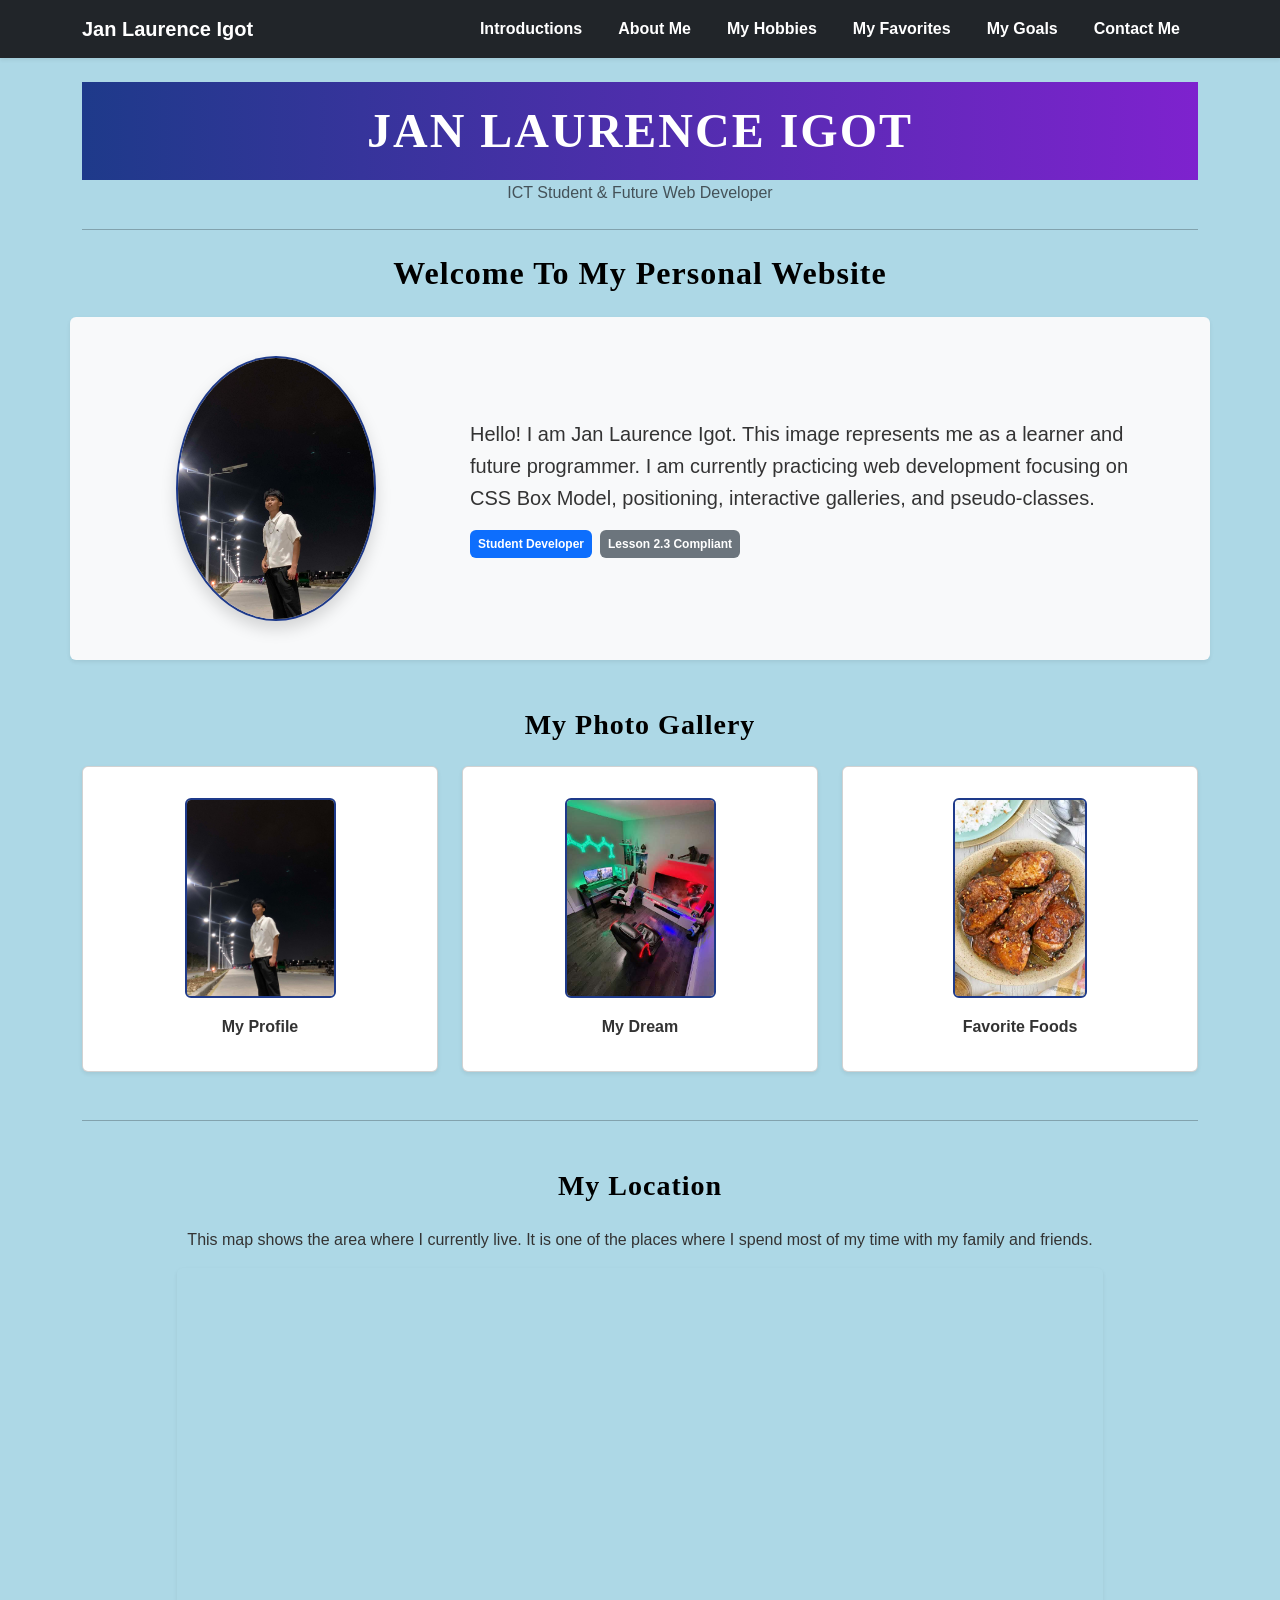
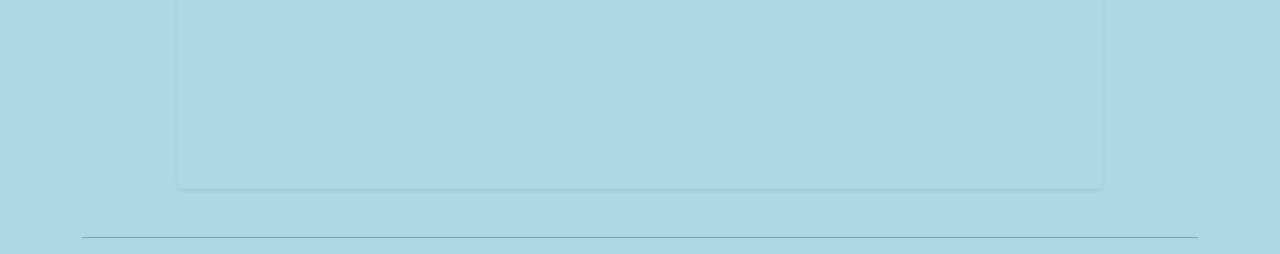
<file: index.html>
<!DOCTYPE html>
<html lang="en">

<head>
    <meta charset="UTF-8">
    <meta name="viewport" content="width=device-width, initial-scale=1.0">
    <title>Home - Jan Laurence Igot</title>
    <!-- Bootstrap 5 CSS CDN -->
    <link href="https://cdn.jsdelivr.net/npm/bootstrap@5.3.3/dist/css/bootstrap.min.css" rel="stylesheet">
    <link rel="stylesheet" href="style.css">
</head>

<body>

    <!-- Responsive Navigation Bar -->
    <nav class="navbar navbar-expand-lg navbar-dark bg-dark shadow-sm">
        <div class="container">
            <a class="navbar-brand fw-bold" href="index.html">Jan Laurence Igot</a>
            <button class="navbar-toggler" type="button" data-bs-toggle="collapse" data-bs-target="#navbarNav" aria-controls="navbarNav" aria-expanded="false" aria-label="Toggle navigation">
                <span class="navbar-toggler-icon"></span>
            </button>
            <div class="collapse navbar-collapse" id="navbarNav">
                <ul class="navbar-nav ms-auto">
                    <li class="nav-item"><a class="nav-link active" href="index.html">Introductions</a></li>
                    <li class="nav-item"><a class="nav-link" href="about.html">About Me</a></li>
                    <li class="nav-item"><a class="nav-link" href="hobbies.html">My Hobbies</a></li>
                    <li class="nav-item"><a class="nav-link" href="favorites.html">My Favorites</a></li>
                    <li class="nav-item"><a class="nav-link" href="goals.html">My Goals</a></li>
                    <li class="nav-item"><a class="nav-link" href="contact.html">Contact Me</a></li>
                </ul>
            </div>
        </div>
    </nav>

    <!-- Main Header -->
    <header class="container text-center my-4">
        <h1 id="main-header" class="display-5 fw-bold">Jan Laurence Igot</h1>
        <p class="text-muted">ICT Student & Future Web Developer</p>
    </header>

    <div class="container"><hr></div>

    <!-- Welcome Section -->
    <section class="container my-4">
        <h2 class="section-title text-center mb-4">Welcome to My Personal Website</h2>

        <!-- Profile Info Section using Bootstrap Grid -->
        <div class="row align-items-center bg-light p-4 rounded shadow-sm">
            <div class="col-lg-4 text-center mb-3 mb-lg-0">
                <img src="08c49234-a250-40e4-8453-442397853b88.jpeg" 
                     alt="My Profile Picture" 
                     class="img-fluid rounded-circle shadow" style="max-width: 200px;">
            </div>
            <div class="col-lg-8">
                <p class="fs-5">
                    Hello! I am Jan Laurence Igot. This image represents me as a learner and future programmer.
                    I am currently practicing web development focusing on CSS Box Model, positioning, interactive galleries, and pseudo-classes.
                </p>
                <!-- Lesson Badges -->
                <div class="d-flex gap-2 mt-3">
                    <span class="badge bg-primary p-2">Student Developer</span>
                    <span class="badge bg-secondary p-2">Lesson 2.3 Compliant</span>
                </div>
            </div>
        </div>
    </section>

    <!-- Photo Gallery Section -->
    <section class="container my-5">
        <h3 class="section-title text-center mb-4">My Photo Gallery</h3>

        <div class="row g-4">
            <div class="col-md-4">
                <div class="card h-150 shadow-sm text-center p-3">
                    <img src="08c49234-a250-40e4-8453-442397853b88.jpeg" alt="Jan Laurence Profile Photo" class="img-fluid rounded mb-2" style="height: 200px; object-fit: cover;">
                    <p class="fw-semibold mt-2">My Profile</p>
                </div>
            </div>
            <div class="col-md-4">
                <div class="card h-150 shadow-sm text-center p-3">
                    <img src="704df274-bf79-4cae-867c-a2743c967396.jpeg" alt="Gaming setup" class="img-fluid rounded mb-2" style="height: 200px; object-fit: cover;">
                    <p class="fw-semibold mt-2">My Dream</p>
                </div>
            </div>
            <div class="col-md-4">
                <div class="card h-150 shadow-sm text-center p-3">
                    <img src="41ea16a8-0aaa-4456-8630-a6b5d7296fef.jpeg" alt="Plate of Chicken Adobo" class="img-fluid rounded mb-2" style="height: 200px; object-fit: cover;">
                    <p class="fw-semibold mt-2">Favorite Foods</p>
                </div>
            </div>
        </div>
    </section>

    <div class="container"><hr></div>

    <!-- Location Section -->
    <section class="container my-5">
        <h3 class="section-title text-center mb-4">My Location</h3>

        <div class="row justify-content-center">
            <div class="col-lg-10">
                <p class="text-center mb-3">
                    This map shows the area where I currently live.
                    It is one of the places where I spend most of my time
                    with my family and friends.
                </p>
                <div class="ratio ratio-16x9 shadow-sm rounded overflow-hidden">
                    <iframe
                        src="https://www.google.com/maps/embed?pb=!3m2!1sen!2sph!4v1785842891712!5m2!1sen!2sph!6m8!1m7!1s-vKvbYfsFs3KCeFEG4GMtw!2m2!1d10.27804151934083!2d123.9639719937064!3f344.29308322148194!4f1.994203892121817!5f0.7820865974627469"
                        width="100%"
                        height="450"
                        style="border:0;"
                        allowfullscreen=""
                        loading="lazy"
                        referrerpolicy="strict-origin-when-cross-origin">
                    </iframe>
                </div>
            </div>
        </div>
    </section>

    <div class="container"><hr></div>

    <!-- Bootstrap 5 JS Bundle CDN -->
    <script src="https://cdn.jsdelivr.net/npm/bootstrap@5.3.3/dist/js/bootstrap.bundle.min.js"></script>
</body>
</html>
</file>
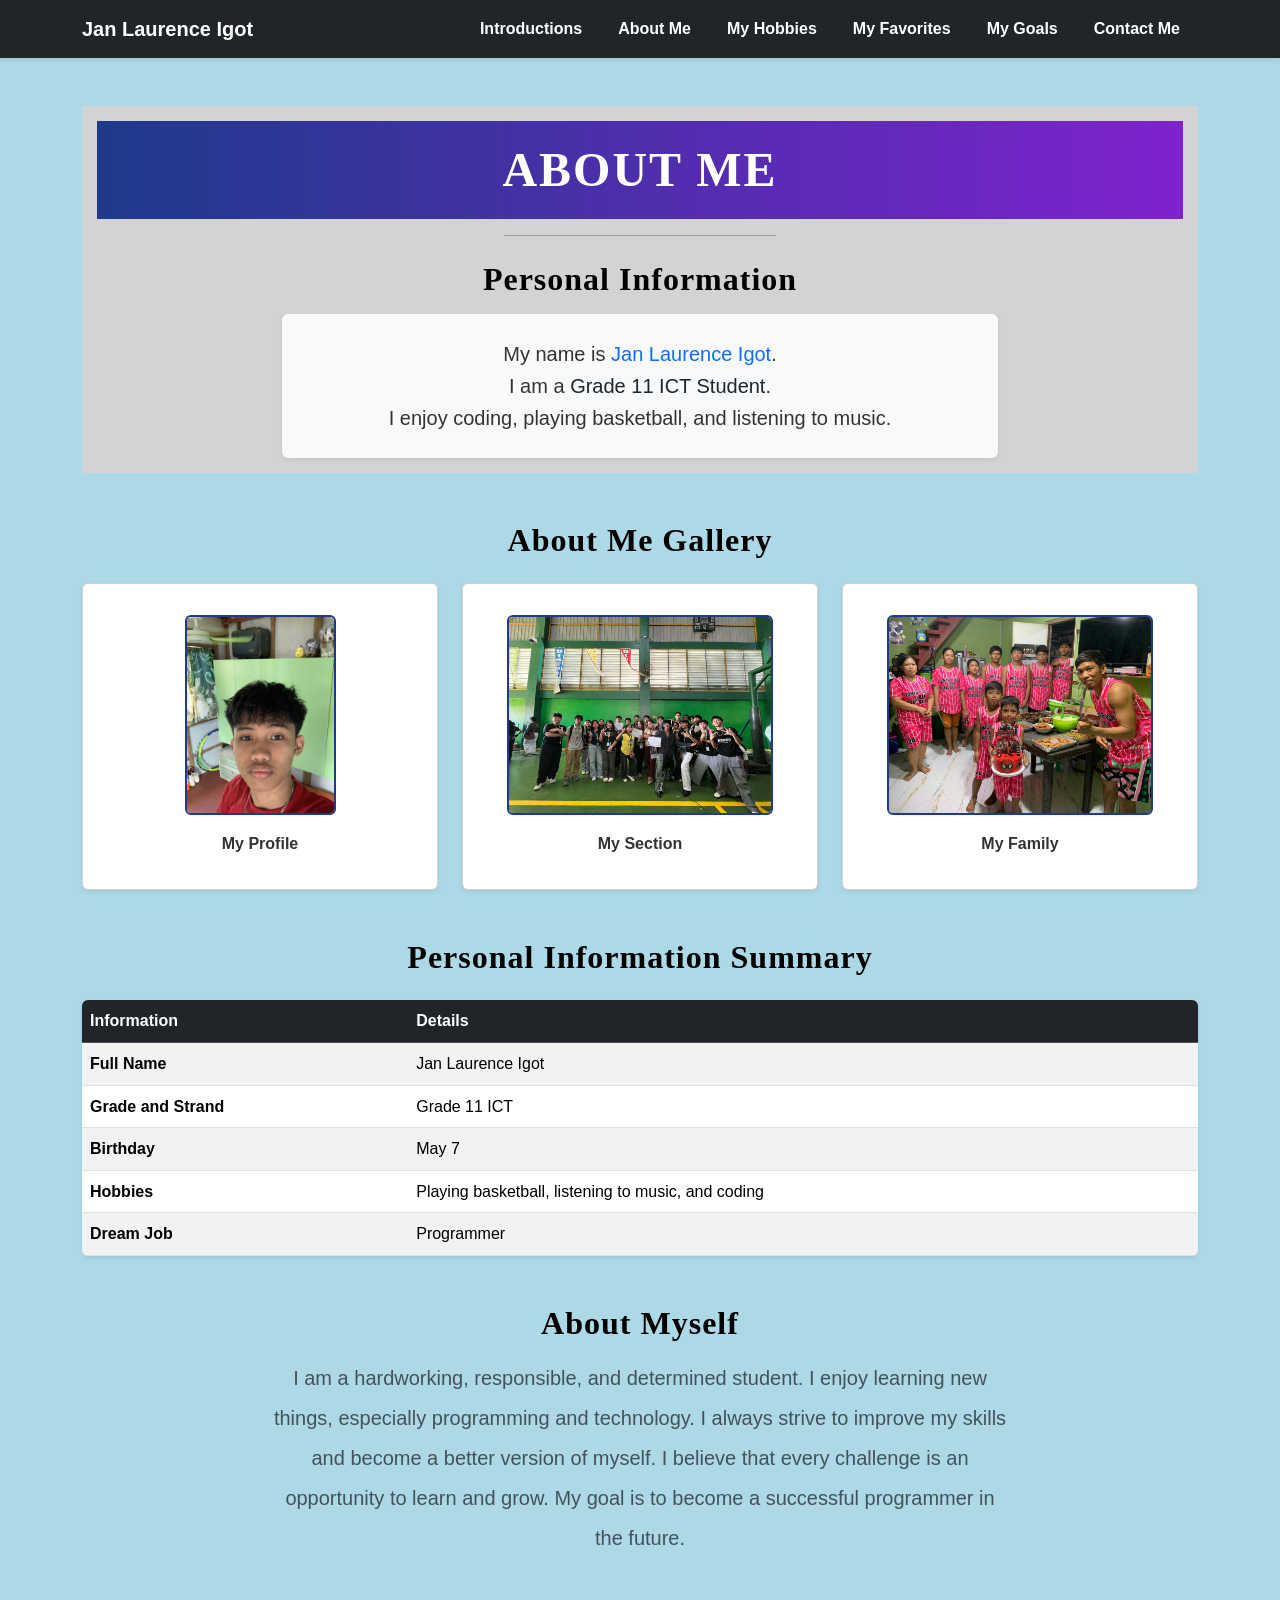
<file: about.html>
<!DOCTYPE html>
<html lang="en">

<head>
  <meta charset="UTF-8">
  <meta name="viewport" content="width=device-width, initial-scale=1.0">
  <title>About Me - Jan Laurence Igot</title>
  <!-- Bootstrap 5 CSS CDN -->
  <link href="https://cdn.jsdelivr.net/npm/bootstrap@5.3.3/dist/css/bootstrap.min.css" rel="stylesheet">
  <link rel="stylesheet" href="style.css">
</head>

<body>

  <!-- Responsive Navigation Bar -->
  <nav class="navbar navbar-expand-lg navbar-dark bg-dark shadow-sm">
    <div class="container">
      <a class="navbar-brand fw-bold" href="index.html">Jan Laurence Igot</a>
      <button class="navbar-toggler" type="button" data-bs-toggle="collapse" data-bs-target="#navbarNav" aria-controls="navbarNav" aria-expanded="false" aria-label="Toggle navigation">
          <span class="navbar-toggler-icon"></span>
      </button>
      <div class="collapse navbar-collapse" id="navbarNav">
          <ul class="navbar-nav ms-auto">
              <li class="nav-item"><a class="nav-link" href="index.html">Introductions</a></li>
              <li class="nav-item"><a class="nav-link active" href="about.html">About Me</a></li>
              <li class="nav-item"><a class="nav-link" href="hobbies.html">My Hobbies</a></li>
              <li class="nav-item"><a class="nav-link" href="favorites.html">My Favorites</a></li>
              <li class="nav-item"><a class="nav-link" href="goals.html">My Goals</a></li>
              <li class="nav-item"><a class="nav-link" href="contact.html">Contact Me</a></li>
          </ul>
      </div>
    </div>
  </nav>

  <main class="container my-5">

    <!-- Personal Information Section -->
    <section id="about" class="mb-5 text-center">
      <h1 id="main-header" class="display-5 fw-bold mb-3">About Me</h1>
      <hr class="w-25 mx-auto mb-4">

      <h2 class="section-title mb-3">Personal Information</h2>
      
      <div class="row justify-content-center">
        <div class="col-lg-8">
          <div class="card shadow-sm p-4 bg-light border-0">
            <p class="lead mb-0">
              My name is <b class="text-primary">Jan Laurence Igot</b>.<br>
              I am a <b class="text-dark">Grade 11 ICT Student</b>.<br>
              I enjoy coding, playing basketball, and listening to music.
            </p>
          </div>
        </div>
      </div>
    </section>

    <!-- About Me Gallery Section -->
    <section class="mb-5">
      <h2 class="section-title text-center mb-4">About Me Gallery</h2>

      <div class="row g-4">
        <div class="col-md-4">
          <div class="card h-100 shadow-sm text-center p-3">
            <img src="a3cda980-d5c3-46c0-9ae6-7ce28dd5495e.jpeg" alt="Jan Laurence Igot profile picture" class="img-fluid rounded mb-2" style="height: 200px; object-fit: cover;">
            <p class="fw-semibold mt-2">My Profile</p>
          </div>
        </div>
        <div class="col-md-4">
          <div class="card h-100 shadow-sm text-center p-3">
            <img src="5eecb52a-95a9-4ebc-84ee-dbaf5f42e2dc.jpeg" alt="My Best Section Onyx" class="img-fluid rounded mb-2" style="height: 200px; object-fit: cover;">
            <p class="fw-semibold mt-2">My Section</p>
          </div>
        </div>
        <div class="col-md-4">
          <div class="card h-100 shadow-sm text-center p-3">
            <img src="199026f0-096b-4941-ac39-acaa3f2e29ff.jpeg" alt="Bounding With Family" class="img-fluid rounded mb-2" style="height: 200px; object-fit: cover;">
            <p class="fw-semibold mt-2">My Family</p>
          </div>
        </div>
      </div>
    </section>

    <!-- Personal Information Summary Table -->
    <section class="mb-5">
      <h2 class="section-title text-center mb-4">Personal Information Summary</h2>

      <div class="table-responsive shadow-sm rounded">
        <table class="table table-striped table-hover align-middle mb-0">
          <thead class="table-dark">
            <tr>
              <th scope="col">Information</th>
              <th scope="col">Details</th>
            </tr>
          </thead>
          <tbody>
            <tr>
              <td class="fw-semibold">Full Name</td>
              <td>Jan Laurence Igot</td>
            </tr>
            <tr>
              <td class="fw-semibold">Grade and Strand</td>
              <td>Grade 11 ICT</td>
            </tr>
            <tr>
              <td class="fw-semibold">Birthday</td>
              <td>May 7</td>
            </tr>
            <tr>
              <td class="fw-semibold">Hobbies</td>
              <td>Playing basketball, listening to music, and coding</td>
            </tr>
            <tr>
              <td class="fw-semibold">Dream Job</td>
              <td>Programmer</td>
            </tr>
          </tbody>
        </table>
      </div>
    </section>

    <!-- About Myself / Background Section -->
    <section class="mb-5 text-center">
      <h2 class="section-title mb-3">About Myself</h2>
      <div class="row justify-content-center">
        <div class="col-lg-8">
          <p class="lead text-muted lh-lg">
            I am a hardworking, responsible, and determined student.
            I enjoy learning new things, especially programming and technology.
            I always strive to improve my skills and become a better version of myself.
            I believe that every challenge is an opportunity to learn and grow.
            My goal is to become a successful programmer in the future.
          </p>
        </div>
      </div>
    </section>

  </main>

  <!-- Bootstrap 5 JS Bundle CDN -->
  <script src="https://cdn.jsdelivr.net/npm/bootstrap@5.3.3/dist/js/bootstrap.bundle.min.js"></script>
</body>
</html>
</file>
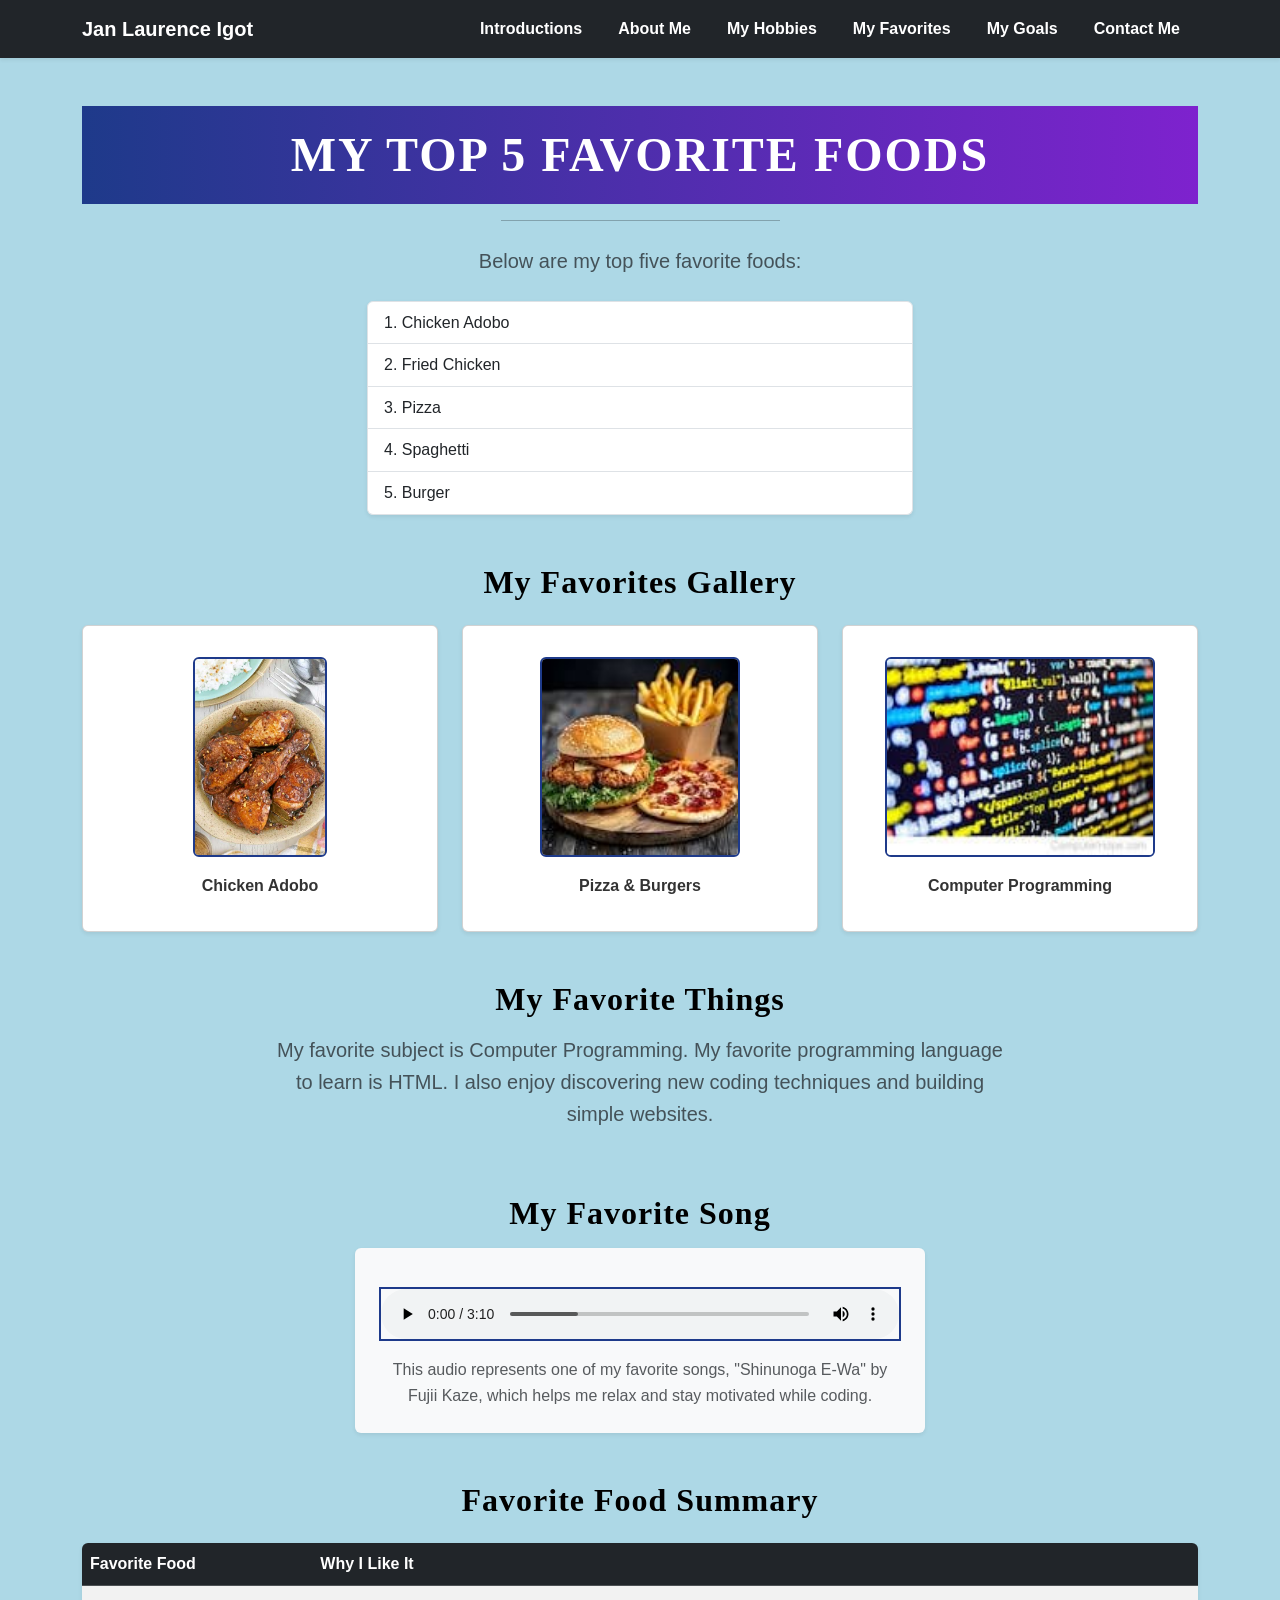
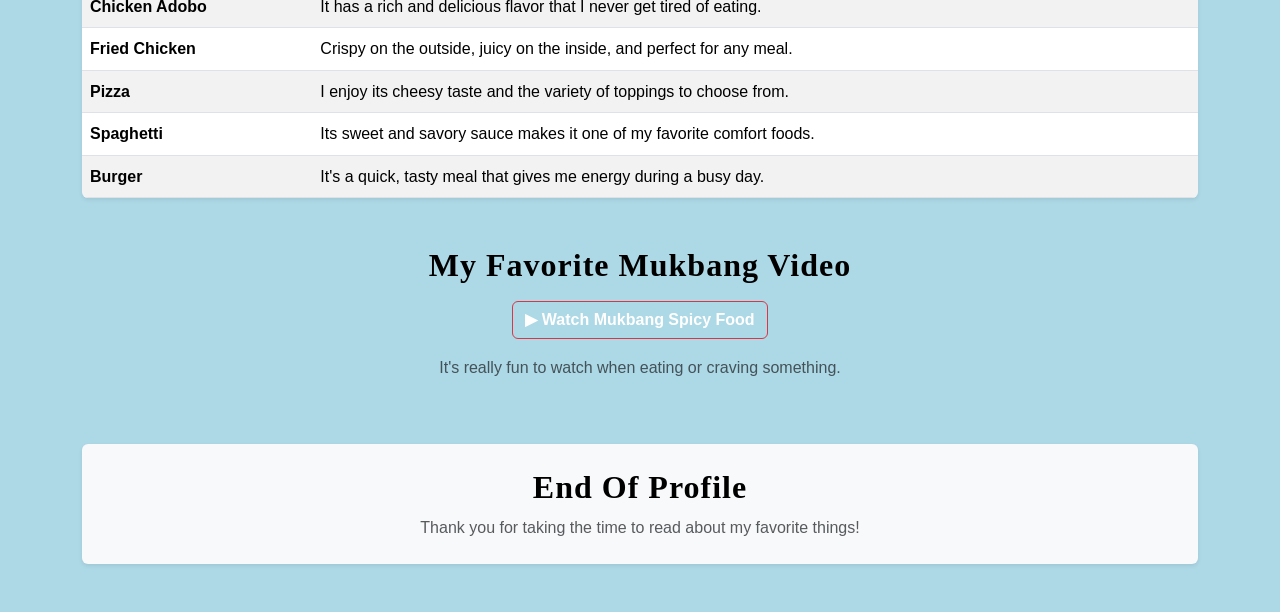
<file: favorites.html>
<!DOCTYPE html>
<html lang="en">

<head>
  <meta charset="UTF-8">
  <meta name="viewport" content="width=device-width, initial-scale=1.0">
  <title>My Favorites - Jan Laurence Igot</title>
  <!-- Bootstrap 5 CSS CDN -->
  <link href="https://cdn.jsdelivr.net/npm/bootstrap@5.3.3/dist/css/bootstrap.min.css" rel="stylesheet">
  <link rel="stylesheet" href="style.css">
</head>

<body>

  <!-- Responsive Navigation Bar -->
  <nav class="navbar navbar-expand-lg navbar-dark bg-dark shadow-sm">
    <div class="container">
      <a class="navbar-brand fw-bold" href="index.html">Jan Laurence Igot</a>
      <button class="navbar-toggler" type="button" data-bs-toggle="collapse" data-bs-target="#navbarNav" aria-controls="navbarNav" aria-expanded="false" aria-label="Toggle navigation">
          <span class="navbar-toggler-icon"></span>
      </button>
      <div class="collapse navbar-collapse" id="navbarNav">
          <ul class="navbar-nav ms-auto">
              <li class="nav-item"><a class="nav-link" href="index.html">Introductions</a></li>
              <li class="nav-item"><a class="nav-link" href="about.html">About Me</a></li>
              <li class="nav-item"><a class="nav-link" href="hobbies.html">My Hobbies</a></li>
              <li class="nav-item"><a class="nav-link active" href="favorites.html">My Favorites</a></li>
              <li class="nav-item"><a class="nav-link" href="goals.html">My Goals</a></li>
              <li class="nav-item"><a class="nav-link" href="contact.html">Contact Me</a></li>
          </ul>
      </div>
    </div>
  </nav>

  <main class="container my-5">

    <!-- Top 5 Favorite Foods Section -->
    <section class="mb-5 text-center">
      <h1 id="main-header" class="display-5 fw-bold mb-3">My Top 5 Favorite Foods</h1>
      <hr class="w-25 mx-auto mb-4">
      
      <p class="lead text-muted mb-4">
        Below are my top five favorite foods:
      </p>

      <div class="row justify-content-center">
        <div class="col-md-6 text-start">
          <ol type="A" class="list-group list-group-numbered shadow-sm rounded">
            <li class="list-group-item">Chicken Adobo</li>
            <li class="list-group-item">Fried Chicken</li>
            <li class="list-group-item">Pizza</li>
            <li class="list-group-item">Spaghetti</li>
            <li class="list-group-item">Burger</li>
          </ol>
        </div>
      </div>
    </section>

    <!-- Favorites Gallery Section -->
    <section class="mb-5">
      <h2 class="section-title text-center mb-4">My Favorites Gallery</h2>

      <div class="row g-4">
        <div class="col-md-4">
          <div class="card h-100 shadow-sm text-center p-3">
            <img src="41ea16a8-0aaa-4456-8630-a6b5d7296fef.jpeg" alt="Delicious bowl of Chicken Adobo" class="img-fluid rounded mb-2" style="height: 200px; object-fit: cover;">
            <p class="fw-semibold mt-2">Chicken Adobo</p>
          </div>
        </div>
        <div class="col-md-4">
          <div class="card h-100 shadow-sm text-center p-3">
            <img src="c25033b8-83a1-4705-95c3-31af183c6e16.jpeg" alt="Cheesy and hot slice of pizza" class="img-fluid rounded mb-2" style="height: 200px; object-fit: cover;">
            <p class="fw-semibold mt-2">Pizza & Burgers</p>
          </div>
        </div>
        <div class="col-md-4">
          <div class="card h-100 shadow-sm text-center p-3">
            <img src="4e1e10b9-5936-476f-9cdf-b33aac67636a.jpeg" alt="Computer programming setup and favorite subject" class="img-fluid rounded mb-2" style="height: 200px; object-fit: cover;">
            <p class="fw-semibold mt-2">Computer Programming</p>
          </div>
        </div>
      </div>
    </section>

    <!-- Favorite Things Section -->
    <section class="mb-5 text-center">
      <h2 class="section-title mb-3">My Favorite Things</h2>
      <div class="row justify-content-center">
        <div class="col-lg-8">
          <p class="lead text-muted">
            My favorite subject is <b>Computer Programming</b>.
            My favorite programming language to learn is HTML.
            I also enjoy discovering new coding techniques and building
            simple websites.
          </p>
        </div>
      </div>
    </section>

    <!-- Favorite Song Section -->
    <section class="mb-5 text-center">
      <h2 class="section-title mb-3">My Favorite Song</h2>
      
      <div class="row justify-content-center">
        <div class="col-md-6 bg-light p-4 rounded shadow-sm">
          <audio controls class="w-100 mb-3">
            <source src="Fujii Kaze - Shinunoga E-Wa (Lyrics).mp3" type="audio/mpeg">
            Your browser does not support the audio element.
          </audio>
          <p class="text-muted mb-0">
            This audio represents one of my favorite songs, "Shinunoga E-Wa" by Fujii Kaze, which helps me relax and stay motivated while coding.
          </p>
        </div>
      </div>
    </section>

    <!-- Favorite Food Summary Table -->
    <section class="mb-5">
      <h2 class="section-title text-center mb-4">Favorite Food Summary</h2>

      <div class="table-responsive shadow-sm rounded">
        <table class="table table-striped table-hover align-middle mb-0">
          <thead class="table-dark">
            <tr>
              <th scope="col">Favorite Food</th>
              <th scope="col">Why I Like It</th>
            </tr>
          </thead>
          <tbody>
            <tr>
              <td class="fw-semibold">Chicken Adobo</td>
              <td>It has a rich and delicious flavor that I never get tired of eating.</td>
            </tr>
            <tr>
              <td class="fw-semibold">Fried Chicken</td>
              <td>Crispy on the outside, juicy on the inside, and perfect for any meal.</td>
            </tr>
            <tr>
              <td class="fw-semibold">Pizza</td>
              <td>I enjoy its cheesy taste and the variety of toppings to choose from.</td>
            </tr>
            <tr>
              <td class="fw-semibold">Spaghetti</td>
              <td>Its sweet and savory sauce makes it one of my favorite comfort foods.</td>
            </tr>
            <tr>
              <td class="fw-semibold">Burger</td>
              <td>It's a quick, tasty meal that gives me energy during a busy day.</td>
            </tr>
          </tbody>
        </table>
      </div>
    </section>

    <!-- Favorite Mukbang Video Section -->
    <section class="mb-5 text-center">
      <h2 class="section-title mb-3">My Favorite Mukbang Video</h2>
      <div class="row justify-content-center">
        <div class="col-lg-8">
          <p class="lead">
            <a href="https://www.youtube.com/watch?v=b5vGyDykhi8" target="_blank" class="btn btn-outline-danger fw-semibold">
              ▶ Watch Mukbang Spicy Food
            </a>
          </p>
          <p class="text-muted">It's really fun to watch when eating or craving something.</p>
        </div>
      </div>
    </section>

    <!-- End of Profile Section -->
    <section class="text-center py-4 bg-light rounded shadow-sm">
      <h2 class="section-title mb-2">End of Profile</h2>
      <p class="text-muted mb-0">
        Thank you for taking the time to read about my favorite things!
      </p>
    </section>

  </main>

  <!-- Bootstrap 5 JS Bundle CDN -->
  <script src="https://cdn.jsdelivr.net/npm/bootstrap@5.3.3/dist/js/bootstrap.bundle.min.js"></script>
</body>
</html>
</file>
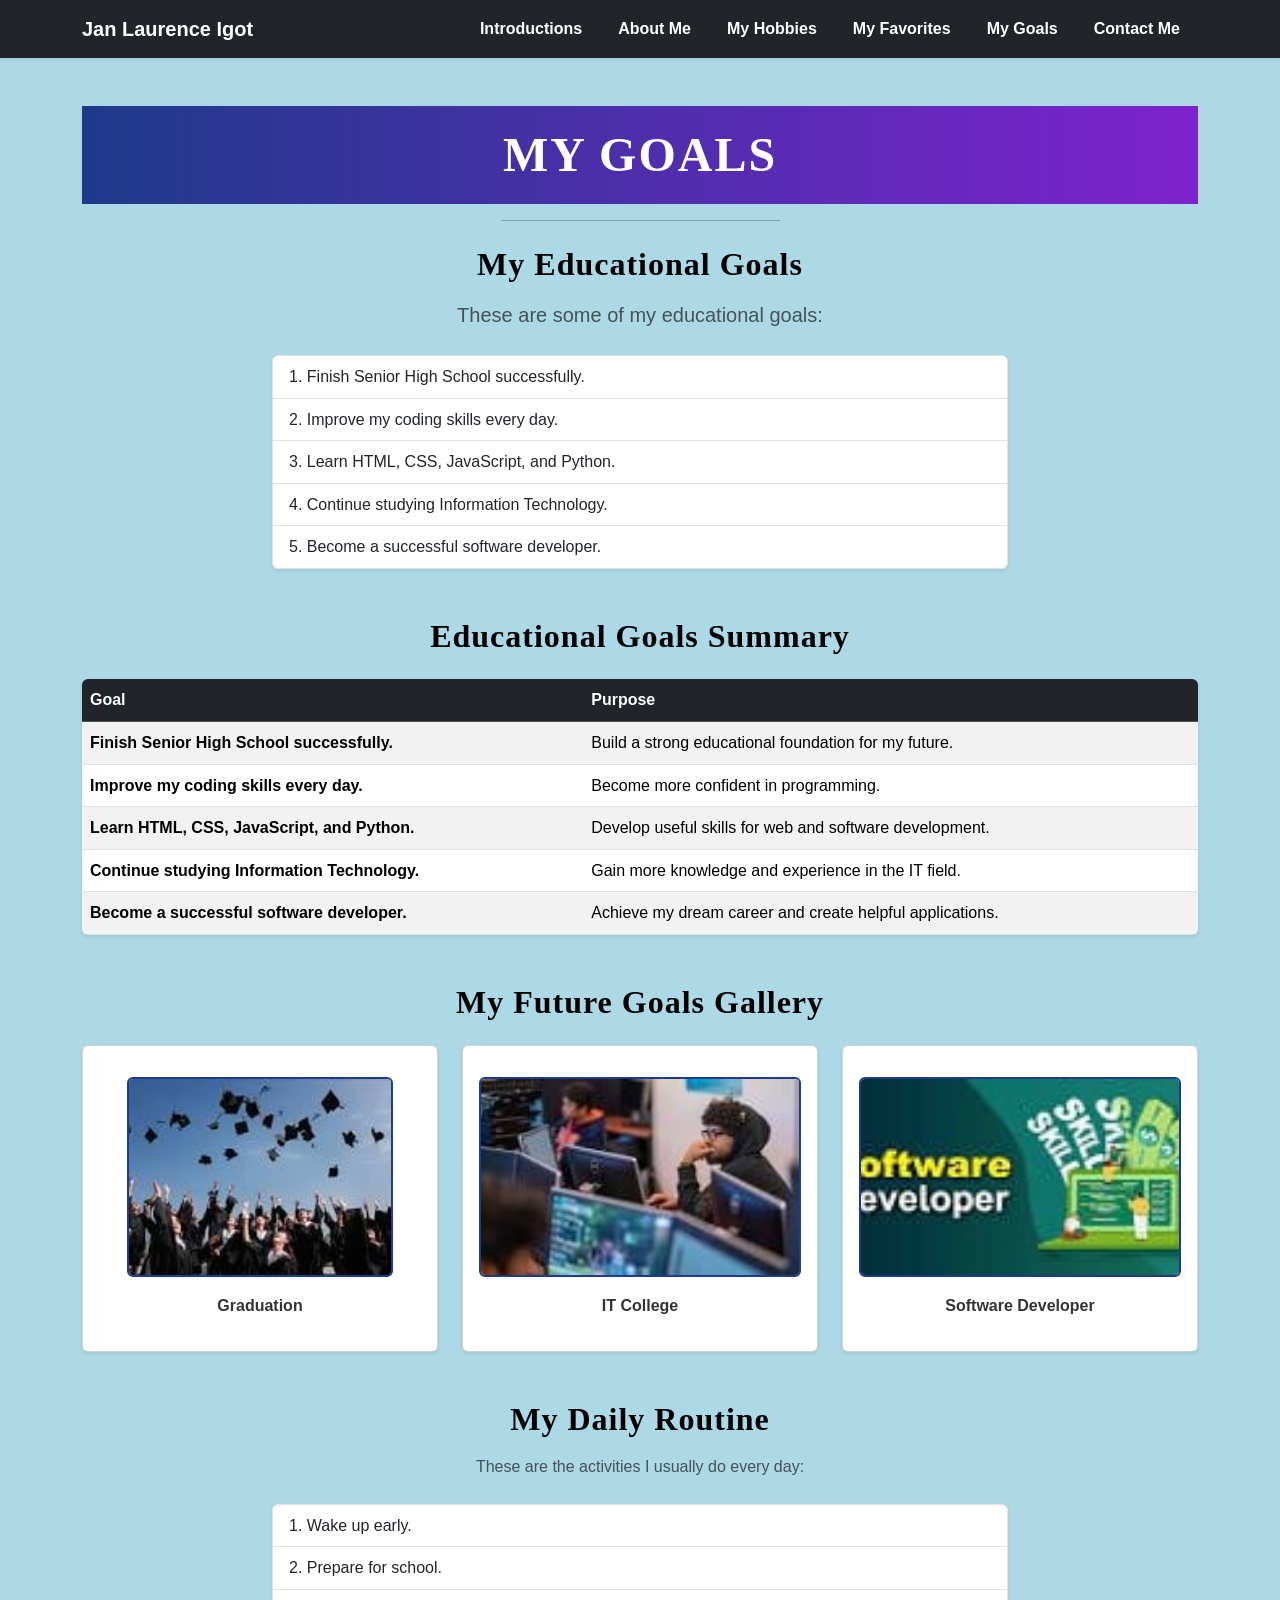
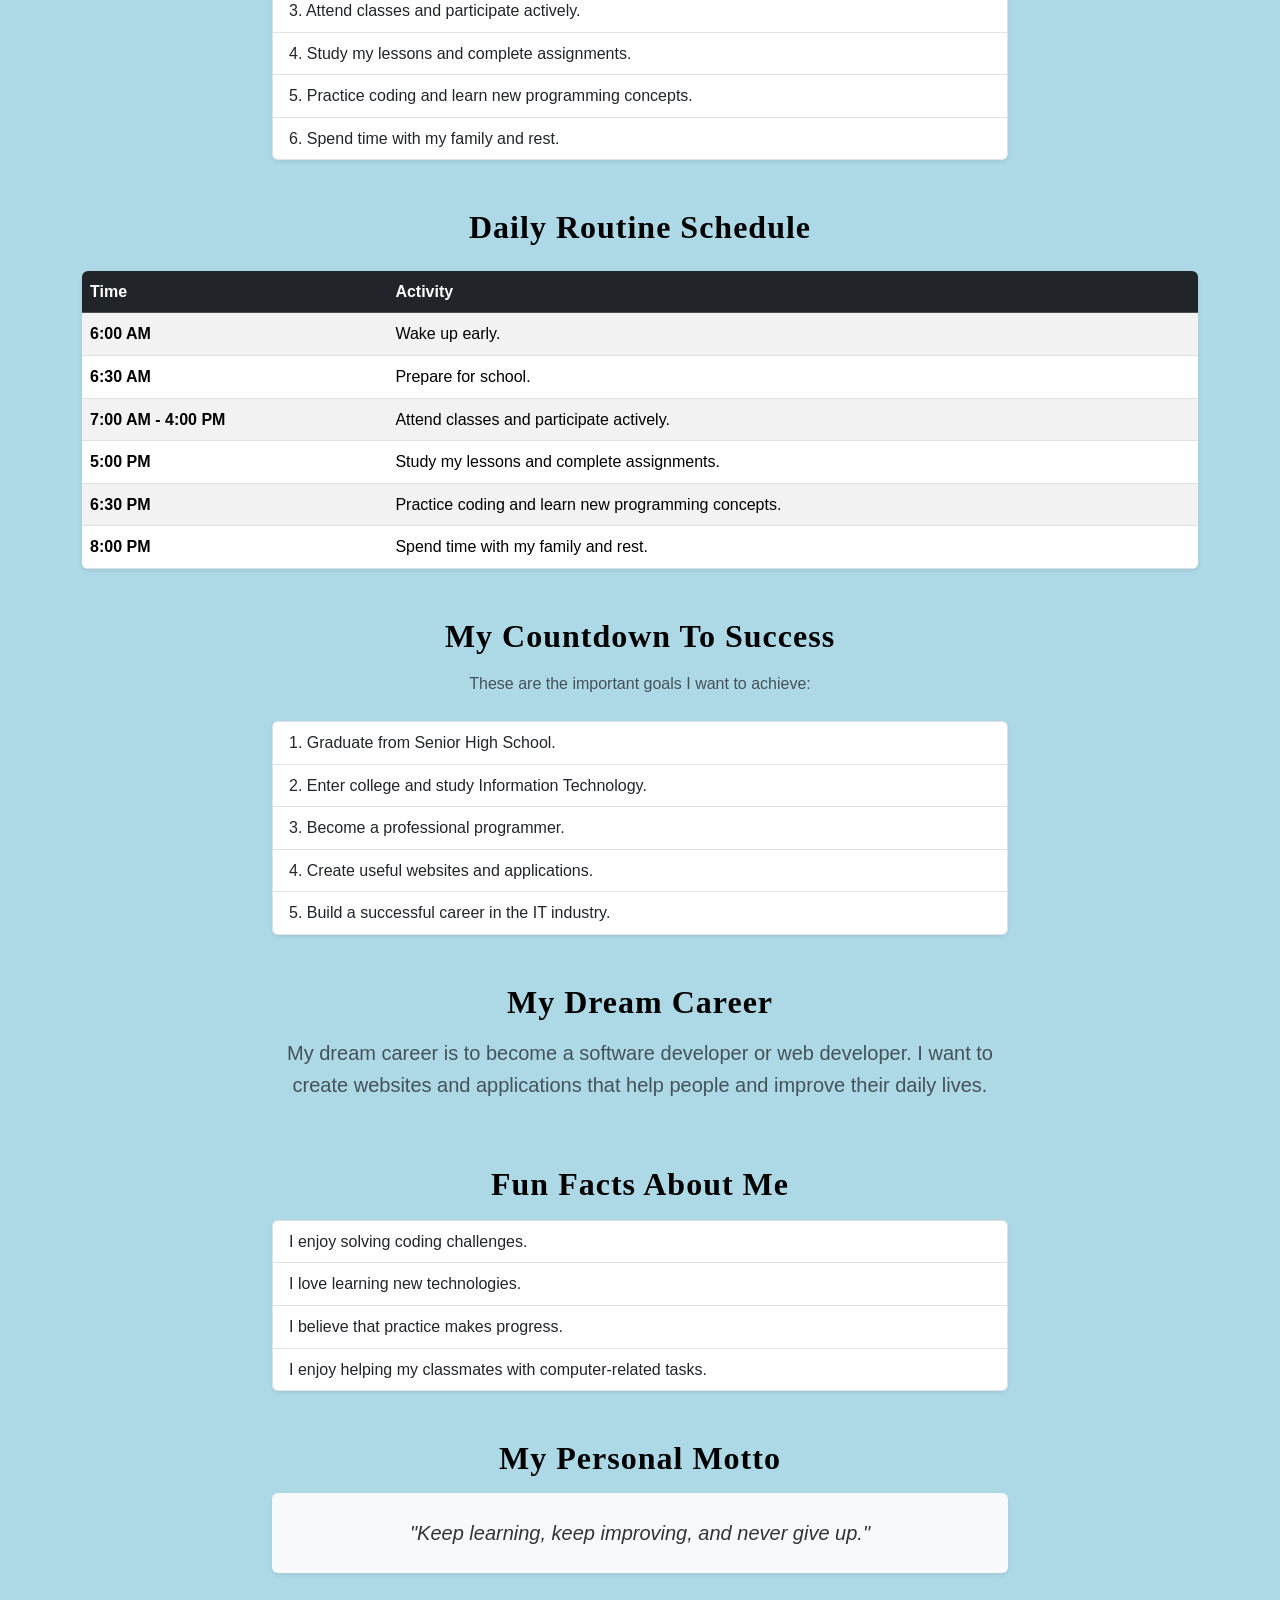
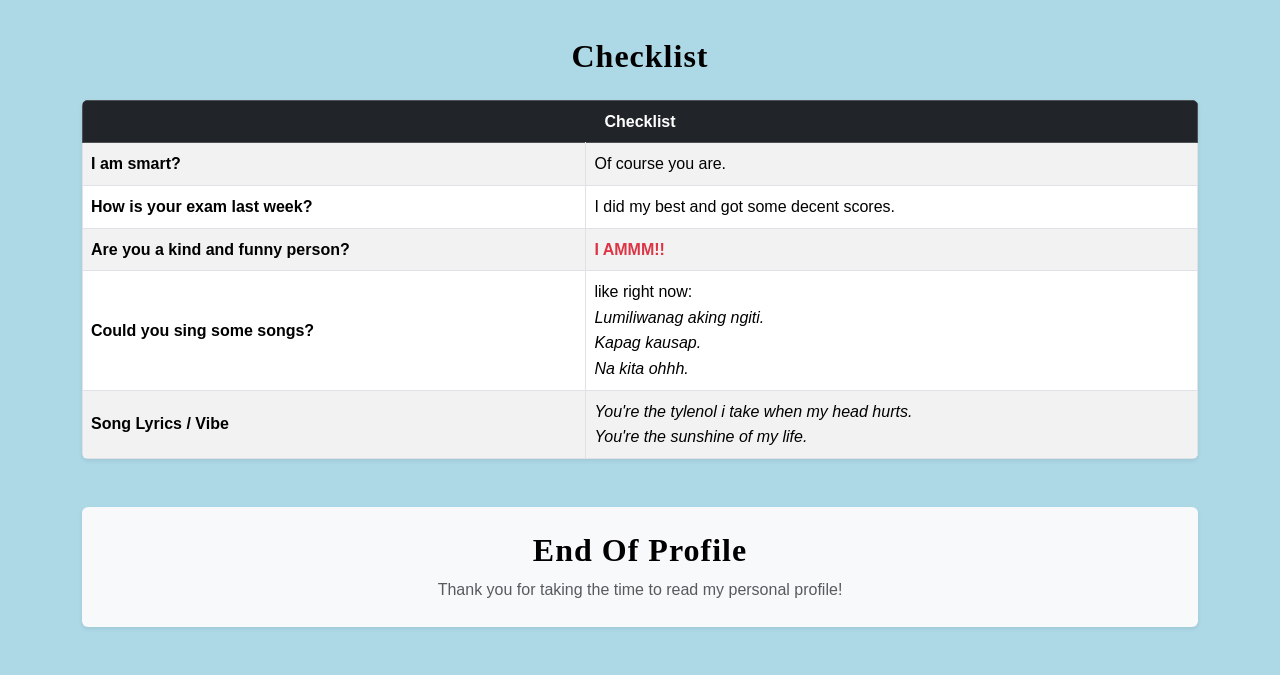
<file: goals.html>
<!DOCTYPE html>
<html lang="en">

<head>
  <meta charset="UTF-8">
  <meta name="viewport" content="width=device-width, initial-scale=1.0">
  <title>My Goals - Jan Laurence Igot</title>
  <!-- Bootstrap 5 CSS CDN -->
  <link href="https://cdn.jsdelivr.net/npm/bootstrap@5.3.3/dist/css/bootstrap.min.css" rel="stylesheet">
  <link rel="stylesheet" href="style.css">
</head>

<body>

  <!-- Responsive Navigation Bar -->
  <nav class="navbar navbar-expand-lg navbar-dark bg-dark shadow-sm">
    <div class="container">
      <a class="navbar-brand fw-bold" href="index.html">Jan Laurence Igot</a>
      <button class="navbar-toggler" type="button" data-bs-toggle="collapse" data-bs-target="#navbarNav" aria-controls="navbarNav" aria-expanded="false" aria-label="Toggle navigation">
          <span class="navbar-toggler-icon"></span>
      </button>
      <div class="collapse navbar-collapse" id="navbarNav">
          <ul class="navbar-nav ms-auto">
              <li class="nav-item"><a class="nav-link" href="index.html">Introductions</a></li>
              <li class="nav-item"><a class="nav-link" href="about.html">About Me</a></li>
              <li class="nav-item"><a class="nav-link" href="hobbies.html">My Hobbies</a></li>
              <li class="nav-item"><a class="nav-link" href="favorites.html">My Favorites</a></li>
              <li class="nav-item"><a class="nav-link active" href="goals.html">My Goals</a></li>
              <li class="nav-item"><a class="nav-link" href="contact.html">Contact Me</a></li>
          </ul>
      </div>
    </div>
  </nav>

  <main class="container my-5">

    <!-- Educational Goals Section -->
    <section class="mb-5 text-center">
      <h1 id="main-header" class="display-5 fw-bold mb-3">My Goals</h1>
      <hr class="w-25 mx-auto mb-4">

      <h2 class="section-title mb-3">My Educational Goals</h2>
      <p class="lead text-muted mb-4">
        These are some of my educational goals:
      </p>

      <div class="row justify-content-center">
        <div class="col-md-8 text-start">
          <ol class="list-group list-group-numbered shadow-sm rounded">
            <li class="list-group-item">Finish Senior High School successfully.</li>
            <li class="list-group-item">Improve my coding skills every day.</li>
            <li class="list-group-item">Learn HTML, CSS, JavaScript, and Python.</li>
            <li class="list-group-item">Continue studying Information Technology.</li>
            <li class="list-group-item">Become a successful software developer.</li>
          </ol>
        </div>
      </div>
    </section>

    <!-- Educational Goals Summary Table -->
    <section class="mb-5">
      <h2 class="section-title text-center mb-4">Educational Goals Summary</h2>

      <div class="table-responsive shadow-sm rounded">
        <table class="table table-striped table-hover align-middle mb-0">
          <thead class="table-dark">
            <tr>
              <th scope="col">Goal</th>
              <th scope="col">Purpose</th>
            </tr>
          </thead>
          <tbody>
            <tr>
              <td class="fw-semibold">Finish Senior High School successfully.</td>
              <td>Build a strong educational foundation for my future.</td>
            </tr>
            <tr>
              <td class="fw-semibold">Improve my coding skills every day.</td>
              <td>Become more confident in programming.</td>
            </tr>
            <tr>
              <td class="fw-semibold">Learn HTML, CSS, JavaScript, and Python.</td>
              <td>Develop useful skills for web and software development.</td>
            </tr>
            <tr>
              <td class="fw-semibold">Continue studying Information Technology.</td>
              <td>Gain more knowledge and experience in the IT field.</td>
            </tr>
            <tr>
              <td class="fw-semibold">Become a successful software developer.</td>
              <td>Achieve my dream career and create helpful applications.</td>
            </tr>
          </tbody>
        </table>
      </div>
    </section>

    <!-- Future Goals Gallery Section -->
    <section class="mb-5">
      <h2 class="section-title text-center mb-4">My Future Goals Gallery</h2>

      <div class="row g-4">
        <div class="col-md-4">
          <div class="card h-100 shadow-sm text-center p-3">
            <img src="3544a049-c5a1-4eab-b37d-08c89eb4ebb9.jpeg" alt="Senior high school graduation milestone" class="img-fluid rounded mb-2" style="height: 200px; object-fit: cover;">
            <p class="fw-semibold mt-2">Graduation</p>
          </div>
        </div>
        <div class="col-md-4">
          <div class="card h-100 shadow-sm text-center p-3">
            <img src="b890aa9d-a5b9-4bfd-bb6c-6d016354ab54.jpeg" alt="Computer laboratory in college studying IT" class="img-fluid rounded mb-2" style="height: 200px; object-fit: cover;">
            <p class="fw-semibold mt-2">IT College</p>
          </div>
        </div>
        <div class="col-md-4">
          <div class="card h-100 shadow-sm text-center p-3">
            <img src="7fbf9e2a-52a7-41f0-aa9a-b834ae5cdb68.jpeg" alt="Professional software developer working on code" class="img-fluid rounded mb-2" style="height: 200px; object-fit: cover;">
            <p class="fw-semibold mt-2">Software Developer</p>
          </div>
        </div>
      </div>
    </section>

    <!-- Daily Routine Section -->
    <section class="mb-5 text-center">
      <h2 class="section-title mb-3">My Daily Routine</h2>
      <p class="text-muted mb-4">
        These are the activities I usually do every day:
      </p>

      <div class="row justify-content-center">
        <div class="col-md-8 text-start">
          <ol class="list-group list-group-numbered shadow-sm rounded">
            <li class="list-group-item">Wake up early.</li>
            <li class="list-group-item">Prepare for school.</li>
            <li class="list-group-item">Attend classes and participate actively.</li>
            <li class="list-group-item">Study my lessons and complete assignments.</li>
            <li class="list-group-item">Practice coding and learn new programming concepts.</li>
            <li class="list-group-item">Spend time with my family and rest.</li>
          </ol>
        </div>
      </div>
    </section>

    <!-- Daily Routine Schedule Table -->
    <section class="mb-5">
      <h2 class="section-title text-center mb-4">Daily Routine Schedule</h2>

      <div class="table-responsive shadow-sm rounded">
        <table class="table table-striped table-hover align-middle mb-0">
          <thead class="table-dark">
            <tr>
              <th scope="col">Time</th>
              <th scope="col">Activity</th>
            </tr>
          </thead>
          <tbody>
            <tr>
              <td class="fw-semibold">6:00 AM</td>
              <td>Wake up early.</td>
            </tr>
            <tr>
              <td class="fw-semibold">6:30 AM</td>
              <td>Prepare for school.</td>
            </tr>
            <tr>
              <td class="fw-semibold">7:00 AM - 4:00 PM</td>
              <td>Attend classes and participate actively.</td>
            </tr>
            <tr>
              <td class="fw-semibold">5:00 PM</td>
              <td>Study my lessons and complete assignments.</td>
            </tr>
            <tr>
              <td class="fw-semibold">6:30 PM</td>
              <td>Practice coding and learn new programming concepts.</td>
            </tr>
            <tr>
              <td class="fw-semibold">8:00 PM</td>
              <td>Spend time with my family and rest.</td>
            </tr>
          </tbody>
        </table>
      </div>
    </section>

    <!-- Countdown to Success & Dream Career -->
    <section class="mb-5 text-center">
      <h2 class="section-title mb-3">My Countdown to Success</h2>
      <p class="text-muted mb-4">
        These are the important goals I want to achieve:
      </p>

      <div class="row justify-content-center mb-5">
        <div class="col-md-8 text-start">
          <ol class="list-group list-group-numbered shadow-sm rounded">
            <li class="list-group-item">Graduate from Senior High School.</li>
            <li class="list-group-item">Enter college and study Information Technology.</li>
            <li class="list-group-item">Become a professional programmer.</li>
            <li class="list-group-item">Create useful websites and applications.</li>
            <li class="list-group-item">Build a successful career in the IT industry.</li>
          </ol>
        </div>
      </div>

      <h2 class="section-title mb-3">My Dream Career</h2>
      <div class="row justify-content-center">
        <div class="col-lg-8">
          <p class="lead text-muted">
            My dream career is to become a software developer or web developer.
            I want to create websites and applications that help people and
            improve their daily lives.
          </p>
        </div>
      </div>
    </section>

    <!-- Fun Facts About Me -->
    <section class="mb-5 text-center">
      <h2 class="section-title mb-3">Fun Facts About Me</h2>
      <div class="row justify-content-center">
        <div class="col-md-8 text-start">
          <ul class="list-group shadow-sm rounded">
            <li class="list-group-item">I enjoy solving coding challenges.</li>
            <li class="list-group-item">I love learning new technologies.</li>
            <li class="list-group-item">I believe that practice makes progress.</li>
            <li class="list-group-item">I enjoy helping my classmates with computer-related tasks.</li>
          </ul>
        </div>
      </div>
    </section>

    <!-- Personal Motto -->
    <section class="mb-5 text-center">
      <h2 class="section-title mb-3">My Personal Motto</h2>
      <div class="row justify-content-center">
        <div class="col-lg-8">
          <blockquote class="blockquote bg-light p-4 rounded shadow-sm">
            <p class="mb-0 fst-italic">"Keep learning, keep improving, and never give up."</p>
          </blockquote>
        </div>
      </div>
    </section>

    <!-- Checklist / Fun Table -->
    <section class="mb-5">
      <h2 class="section-title text-center mb-4">Checklist</h2>

      <div class="table-responsive shadow-sm rounded">
        <table class="table table-bordered table-striped align-middle mb-0">
          <thead class="table-dark text-center">
            <tr>
              <th colspan="2">Checklist</th>
            </tr>
          </thead>
          <tbody>
            <tr>
              <td class="fw-semibold">I am smart?</td>
              <td>Of course you are.</td>
            </tr>
            <tr>
              <td class="fw-semibold">How is your exam last week?</td>
              <td>I did my best and got some decent scores.</td>
            </tr>
            <tr>
              <td class="fw-semibold">Are you a kind and funny person?</td>
              <td><strong class="text-danger">I AMMM!!</strong></td>
            </tr>
            <tr>
              <td class="fw-semibold">Could you sing some songs?</td>
              <td>
                like right now:<br>
                <em>Lumiliwanag aking ngiti.</em><br>
                <em>Kapag kausap.</em><br>
                <em>Na kita ohhh.</em>
              </td>
            </tr>
            <tr>
              <td class="fw-semibold">Song Lyrics / Vibe</td>
              <td>
                <em>You're the tylenol i take when my head hurts.</em><br>
                <em>You're the sunshine of my life.</em>
              </td>
            </tr>
          </tbody>
        </table>
      </div>
    </section>

    <!-- End of Profile Section -->
    <section class="text-center py-4 bg-light rounded shadow-sm">
      <h2 class="section-title mb-2">End of Profile</h2>
      <p class="text-muted mb-0">
        Thank you for taking the time to read my personal profile!
      </p>
    </section>

  </main>

  <!-- Bootstrap 5 JS Bundle CDN -->
  <script src="https://cdn.jsdelivr.net/npm/bootstrap@5.3.3/dist/js/bootstrap.bundle.min.js"></script>
</body>
</html>
</file>
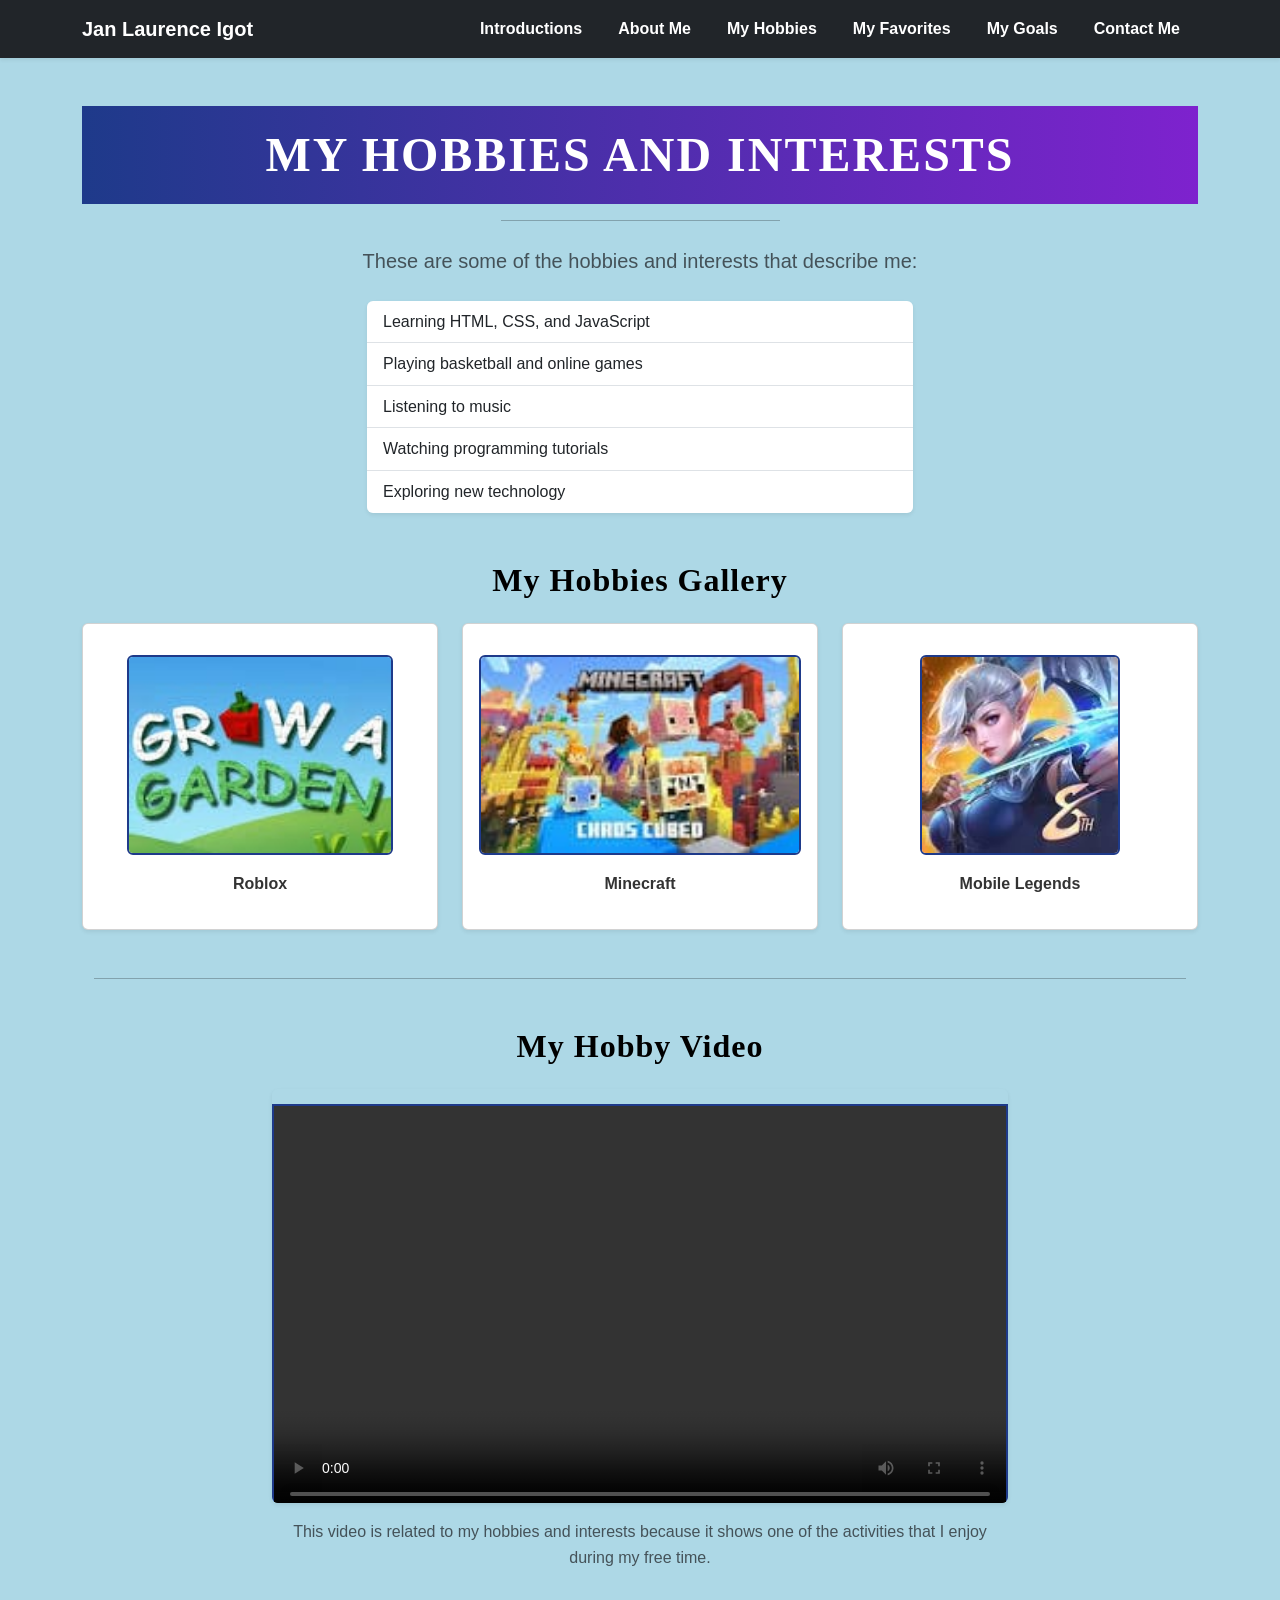
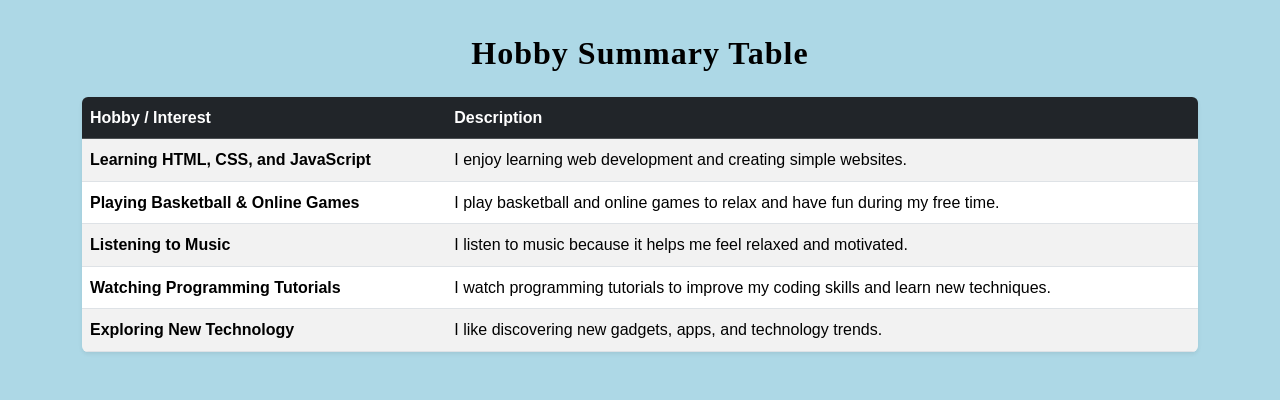
<file: hobbies.html>
<!DOCTYPE html>
<html lang="en">

<head>
  <meta charset="UTF-8">
  <meta name="viewport" content="width=device-width, initial-scale=1.0">
  <title>My Hobbies - Jan Laurence Igot</title>
  <!-- Bootstrap 5 CSS CDN -->
  <link href="https://cdn.jsdelivr.net/npm/bootstrap@5.3.3/dist/css/bootstrap.min.css" rel="stylesheet">
  <link rel="stylesheet" href="style.css">
</head>

<body>

  <!-- Responsive Navigation Bar -->
  <nav class="navbar navbar-expand-lg navbar-dark bg-dark shadow-sm">
    <div class="container">
      <a class="navbar-brand fw-bold" href="index.html">Jan Laurence Igot</a>
      <button class="navbar-toggler" type="button" data-bs-toggle="collapse" data-bs-target="#navbarNav" aria-controls="navbarNav" aria-expanded="false" aria-label="Toggle navigation">
          <span class="navbar-toggler-icon"></span>
      </button>
      <div class="collapse navbar-collapse" id="navbarNav">
          <ul class="navbar-nav ms-auto">
              <li class="nav-item"><a class="nav-link" href="index.html">Introductions</a></li>
              <li class="nav-item"><a class="nav-link" href="about.html">About Me</a></li>
              <li class="nav-item"><a class="nav-link active" href="hobbies.html">My Hobbies</a></li>
              <li class="nav-item"><a class="nav-link" href="favorites.html">My Favorites</a></li>
              <li class="nav-item"><a class="nav-link" href="goals.html">My Goals</a></li>
              <li class="nav-item"><a class="nav-link" href="contact.html">Contact Me</a></li>
          </ul>
      </div>
    </div>
  </nav>

  <main class="container my-5">

    <!-- Hobbies Intro Section -->
    <section class="mb-5 text-center">
      <h1 id="main-header" class="display-5 fw-bold mb-3">My Hobbies and Interests</h1>
      <hr class="w-25 mx-auto mb-4">

      <p class="lead text-muted mb-4">
        These are some of the hobbies and interests that describe me:
      </p>

      <div class="row justify-content-center">
        <div class="col-md-6 text-start">
          <ul class="list-group list-group-flush shadow-sm rounded">
            <li class="list-group-item">Learning HTML, CSS, and JavaScript</li>
            <li class="list-group-item">Playing basketball and online games</li>
            <li class="list-group-item">Listening to music</li>
            <li class="list-group-item">Watching programming tutorials</li>
            <li class="list-group-item">Exploring new technology</li>
          </ul>
        </div>
      </div>
    </section>

    <!-- Hobbies Gallery Section -->
    <section class="mb-5">
      <h2 class="section-title text-center mb-4">My Hobbies Gallery</h2>

      <div class="row g-4">
        <div class="col-md-4">
          <div class="card h-100 shadow-sm text-center p-3">
            <img src="5877aedc-0d14-49ab-838c-7f0677d15aa5.jpeg" alt="Playing basketball on the court during free time" class="img-fluid rounded mb-2" style="height: 200px; object-fit: cover;">
            <p class="fw-semibold mt-2">Roblox</p>
          </div>
        </div>
        <div class="col-md-4">
          <div class="card h-100 shadow-sm text-center p-3">
            <img src="00b908f2-ec4c-43de-b91b-13c96e7149c1.jpeg" alt="Laptop screen showing HTML and CSS code" class="img-fluid rounded mb-2" style="height: 200px; object-fit: cover;">
            <p class="fw-semibold mt-2">Minecraft</p>
          </div>
        </div>
        <div class="col-md-4">
          <div class="card h-100 shadow-sm text-center p-3">
            <img src="1f4ef50f-585a-4a94-ab13-23a7c6cfcc98.jpeg" alt="Playing online games on a computer set up" class="img-fluid rounded mb-2" style="height: 200px; object-fit: cover;">
            <p class="fw-semibold mt-2">Mobile Legends</p>
          </div>
        </div>
      </div>
    </section>

    <div class="container"><hr class="my-5"></div>

    <!-- Hobby Video Section -->
    <section class="mb-5 text-center">
      <h2 class="section-title mb-4">My Hobby Video</h2>

      <div class="row justify-content-center">
        <div class="col-lg-8">
          <div class="ratio ratio-16x9 shadow-sm rounded overflow-hidden mb-3">
            <video controls>
              <source src="July 20, 2026.mp4" type="video/mp4">
              Your browser does not support the video tag.
            </video>
          </div>
          <p class="text-muted">
            This video is related to my hobbies and interests because it shows
            one of the activities that I enjoy during my free time.
          </p>
        </div>
      </div>
    </section>

    <!-- Hobby Summary Table Section -->
    <section class="mb-5">
      <h2 class="section-title text-center mb-4">Hobby Summary Table</h2>

      <div class="table-responsive shadow-sm rounded">
        <table class="table table-striped table-hover align-middle mb-0">
          <thead class="table-dark">
            <tr>
              <th scope="col">Hobby / Interest</th>
              <th scope="col">Description</th>
            </tr>
          </thead>
          <tbody>
            <tr>
              <td class="fw-semibold">Learning HTML, CSS, and JavaScript</td>
              <td>I enjoy learning web development and creating simple websites.</td>
            </tr>
            <tr>
              <td class="fw-semibold">Playing Basketball & Online Games</td>
              <td>I play basketball and online games to relax and have fun during my free time.</td>
            </tr>
            <tr>
              <td class="fw-semibold">Listening to Music</td>
              <td>I listen to music because it helps me feel relaxed and motivated.</td>
            </tr>
            <tr>
              <td class="fw-semibold">Watching Programming Tutorials</td>
              <td>I watch programming tutorials to improve my coding skills and learn new techniques.</td>
            </tr>
            <tr>
              <td class="fw-semibold">Exploring New Technology</td>
              <td>I like discovering new gadgets, apps, and technology trends.</td>
            </tr>
          </tbody>
        </table>
      </div>
    </section>

  </main>

  <!-- Bootstrap 5 JS Bundle CDN -->
  <script src="https://cdn.jsdelivr.net/npm/bootstrap@5.3.3/dist/js/bootstrap.bundle.min.js"></script>
</body>
</html>
</file>
<file: style.css>
/* ==========================================
   1. GLOBAL STYLES (Original ni Sir Deson)
   ========================================== */
body {
    color: black;
    background-color: lightblue;
    font-family: Arial, sans-serif;
    font-size: 16px;
    line-height: 1.6;
    margin: 0;
    padding: 0;
}

nav {
    background-color: #1e3a8a;
    padding: 12px;
    text-align: center;
    position: sticky;
    top: 0;
    z-index: 100; 
}

nav ul {
    list-style-type: none; 
    margin: 0;
    padding: 0;
}

nav li {
    display: inline;
    margin: 0 10px;
}

/* Link States (Pseudo-classes) */
a:link {
    color: white;
    text-decoration: none;
    font-weight: bold;
}

a:visited {
    color: #e0e7ff;
}

a:hover {
    color: #facc15;
    text-decoration: underline;
}

a:active {
    color: orange;
}

h1 {
    text-align: center;
    color: white;
    font-family: Georgia, serif;
    font-size: 36px;
    font-weight: bold;
    text-transform: uppercase;
    letter-spacing: 2px;
    background: linear-gradient(to right, #1e3a8a, #7e22ce);
    padding: 20px;
    margin: 0;
}

p {
    color: #333333;
}

.section-title {
    font-weight: bold;
    font-family: Georgia, serif;
    text-transform: capitalize;
    letter-spacing: 1px;
}

.center-text {
    text-align: center;
}

.profile-info {
    background-color: lightgray;
    color: black;
    font-size: 16px;
    line-height: 1.6;
    padding: 20px;         
    margin: 15px auto;     
    width: 90%;           
    border: 2px solid #1e3a8a; 
    opacity: 0.95;         
}

#about {
    background-color: lightgray;
    padding: 15px;
    margin: 15px 0;
}

#contact {
    background: radial-gradient(white, lightblue);
    padding: 20px;
    margin: 15px 0;
}

.float-image {
    float: left;         
    margin-right: 15px;
    margin-bottom: 10px;
    width: 150px;
    height: 150px;
    border: 2px solid #1e3a8a;
}

.card-container {
    position: relative;
    height: 120px;
    margin: 20px 0;
}

.badge-one {
    position: absolute;  
    top: 10px;
    left: 10px;
    z-index: 1;          
    background-color: #1e3a8a;
    color: white;
    padding: 10px;
}

.badge-two {
    position: absolute;
    top: 25px;
    left: 30px;
    z-index: 2;          
    background-color: #7e22ce;
    color: white;
    padding: 10px;
}

.clear-fix {
    clear: both;         
}

video, audio, img {
    display: block;
    max-width: 100%;
    margin: 15px auto;
    border: 2px solid #1e3a8a;
}

ul.custom-list {
    list-style-type: circle;
    margin: 15px 25px;
}

ol.custom-list {
    list-style-type: decimal;
    margin: 15px 25px;
}

.table-style {
    width: 100%;
    border-collapse: collapse;
    margin: 20px 0;
    background-color: white;
    color: black;
}

.table-style th,
.table-style td {
    border: 2px solid black;
    padding: 12px;
    text-align: left;
}

.table-header {
    background-color: #1e3a8a;
    color: white;
}

input[type="text"],
input[type="email"],
select,
textarea {
    width: 100%;
    padding: 8px;
    margin-top: 5px;
    margin-bottom: 15px;
    border: 1px solid #1e3a8a;
    font-family: Arial, sans-serif;
}

button {
    background-color: #1e3a8a;
    color: white;
    font-weight: bold;
    padding: 10px 18px;
    border: none;
    cursor: pointer;
}

button:hover {
    background-color: #7e22ce;
}

/* ==========================================
   2. LESSON 2.3: CSS IMAGE GALLERY & PSEUDO-ELEMENTS
   (Eksaktong gisunod gikan sa module ni Sir Deson)
   ========================================== */

.gallery-item {
    display: inline-block;
    border: 2px solid black;
    padding: 10px;
    margin: 10px;
}

.gallery-item img {
    width: 200px;
    height: 150px;
    object-fit: cover;
}

.gallery-item p {
    text-align: center;
    font-weight: bold;
}

.gallery-item:hover {
    border: 3px solid blue;
}

.gallery-item::before {
    content: "★ ";
}

.gallery-item:hover::before {
    content: "✓";
}

/* Form inputs focus state gikan sa lesson */
input:focus {
    border: 2px solid blue;
    background-color: lightgray;
    outline: none;
}
</file>
